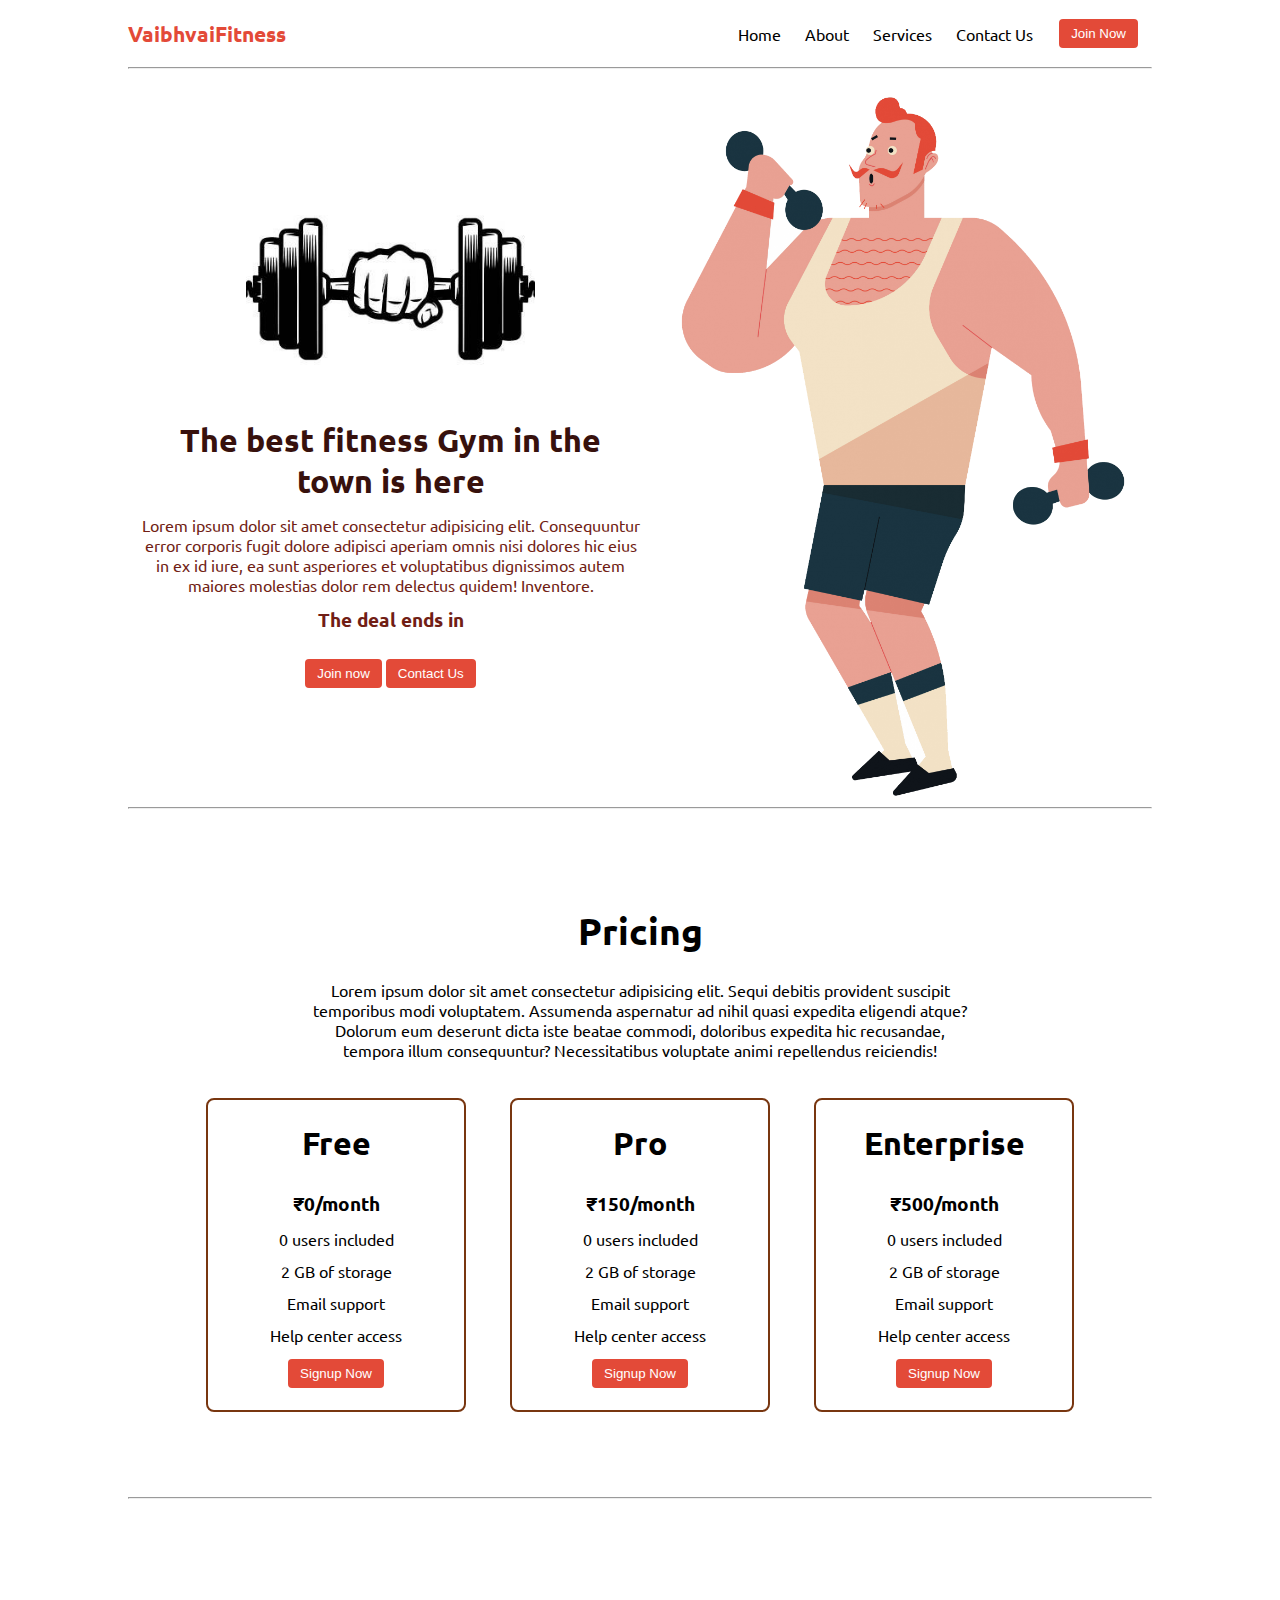
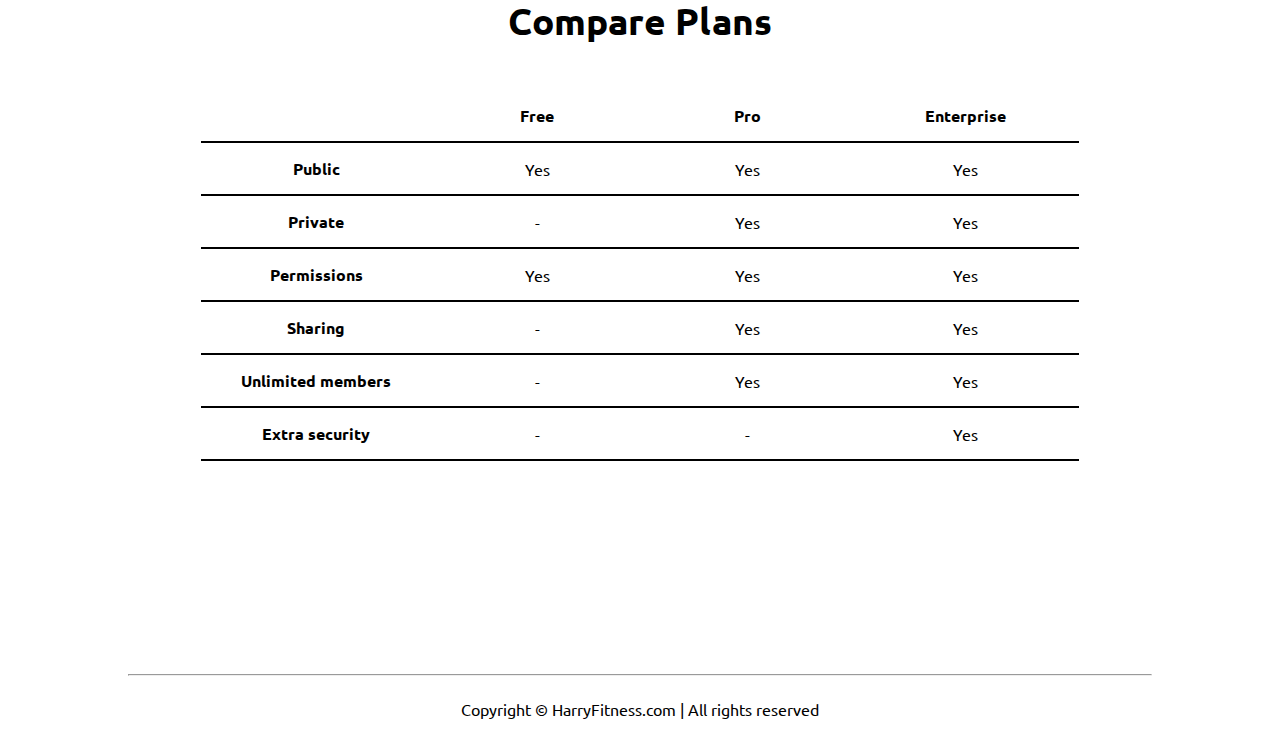
<file: index.html>
<!DOCTYPE html>
<html lang="en">

<head>
    <meta charset="UTF-8">
    <meta http-equiv="X-UA-Compatible" content="IE=edge">
    <meta name="viewport" content="width=device-width, initial-scale=1.0">
    <title>HarryFitness - The best fitness gym in the town</title>
    <link rel="stylesheet" href="style.css">
    <script src="timer.js"></script>
    <link rel="stylesheet" href="utils.css">
</head>

<body class='overflow-x-hidden'>
    <div class="container mx-auto">
        <header>
            <nav class="flex justify-between">
                <div class="logo font-bold flex items-center text-blue">VaibhvaiFitness</div>
                <ul class="navbar flex items-center">
                    <li>Home</li>
                    <li>About</li>
                    <li>Services</li>
                    <li>Contact Us</li>
                    <li><button class="btn">Join Now</button></li>
                </ul>
            </nav>
            <hr>
        </header>
        <main class="min-h-screen">
            <section class="section1">
                <div class="flex">
                    <div class="topleft flex flex-col justify-center px-2">
                        <div class=" text-center">
                            <img class="dumbellimg" src="dumbell.png" alt="">
                        </div>
                        <h1 class="my-1 text-center">The best fitness Gym in the town is here</h1>
                        <p class=" text-center">Lorem ipsum dolor sit amet consectetur adipisicing elit. Consequuntur
                            error corporis fugit dolore adipisci aperiam omnis nisi dolores hic eius in ex id iure, ea
                            sunt asperiores et voluptatibus dignissimos autem maiores molestias dolor rem delectus
                            quidem! Inventore.</p>
                            <!-- Display the countdown timer in an element -->
                            <p class="deal text-center">The deal ends in <span id="demo"></span></p>
                            <div class="buttons">
                                <button class="btn">Join now</button>
                                <button class="btn">Contact Us</button>
                            </div>
                    </div>
                    <div class="topright flex justify-center">
                        <img class="gymimg" src="gym.png" alt="">
                    </div>
                </div>
            </section>
            <hr>
            <section class="section2">
                <h1 class="text-center my-2">Pricing</h1>
                <p class="my-2">Lorem ipsum dolor sit amet consectetur adipisicing elit. Sequi debitis provident
                    suscipit temporibus modi voluptatem. Assumenda aspernatur ad nihil quasi expedita eligendi atque?
                    Dolorum eum deserunt dicta iste beatae commodi, doloribus expedita hic recusandae, tempora illum
                    consequuntur? Necessitatibus voluptate animi repellendus reiciendis!</p>
                <div class="boxes flex justify-center">
                    <div class="box">
                        <h2>Free</h2>
                        <ul>
                            <li class="highlighted">₹0/month</li>
                            <li>0 users included</li>
                            <li>2 GB of storage</li>
                            <li>Email support</li>
                            <li>Help center access</li>
                            <li><button class="btn">Signup Now</button></li>
                        </ul>
                    </div>
                    <div class="box">
                        <h2>Pro</h2>
                        <ul>
                            <li class="highlighted">₹150/month</li>
                            <li>0 users included</li>
                            <li>2 GB of storage</li>
                            <li>Email support</li>
                            <li>Help center access</li>
                            <li><button class="btn">Signup Now</button></li>
                        </ul>
                    </div>
                    <div class="box">
                        <h2>Enterprise</h2>
                        <ul>
                            <li class="highlighted">₹500/month</li>
                            <li>0 users included</li>
                            <li>2 GB of storage</li>
                            <li>Email support</li>
                            <li>Help center access</li>
                            <li><button class="btn">Signup Now</button></li>
                        </ul>
                    </div>

                </div>
            </section>
            <hr>
            <section class="section3">
                <h1 class="text-center my-2">Compare Plans</h1>
                <div class="container plantable">
                    <table class="table text-center">
                      <thead>
                        <tr>
                          <th></th><th>Free</th>
                          <th>Pro</th>
                          <th>Enterprise</th>
                        </tr>
                      </thead>
                      <tbody>
                        <tr>
                          <th scope="row" class="text-start">Public</th>
                          <td>Yes</svg></td>
                          <td>Yes</svg></td>
                          <td>Yes</svg></td>
                        </tr>
                        <tr>
                          <th scope="row" class="text-start">Private</th>
                          <td>-</td>
                          <td>Yes</svg></td>
                          <td>Yes</svg></td>
                        </tr>
                      </tbody>
              
                      <tbody>
                        <tr>
                          <th scope="row" class="text-start">Permissions</th>
                          <td>Yes</svg></td>
                          <td>Yes</svg></td>
                          <td>Yes</svg></td>
                        </tr>
                        <tr>
                          <th scope="row" class="text-start">Sharing</th>
                          <td>-</td>
                          <td>Yes</svg></td>
                          <td>Yes</svg></td>
                        </tr>
                        <tr>
                          <th scope="row" class="text-start">Unlimited members</th>
                          <td>-</td>
                          <td>Yes</svg></td>
                          <td>Yes</svg></td>
                        </tr>
                        <tr>
                          <th scope="row" class="text-start">Extra security</th>
                          <td>-</td>
                          <td>-</td>
                          <td>Yes</svg></td>
                        </tr>
                      </tbody>
                    </table>
            </section>
            <hr>
        </main>
        <footer>
            Copyright &copy; HarryFitness.com | All rights reserved
        </footer>

    </div>
</body>

</html>
</file>
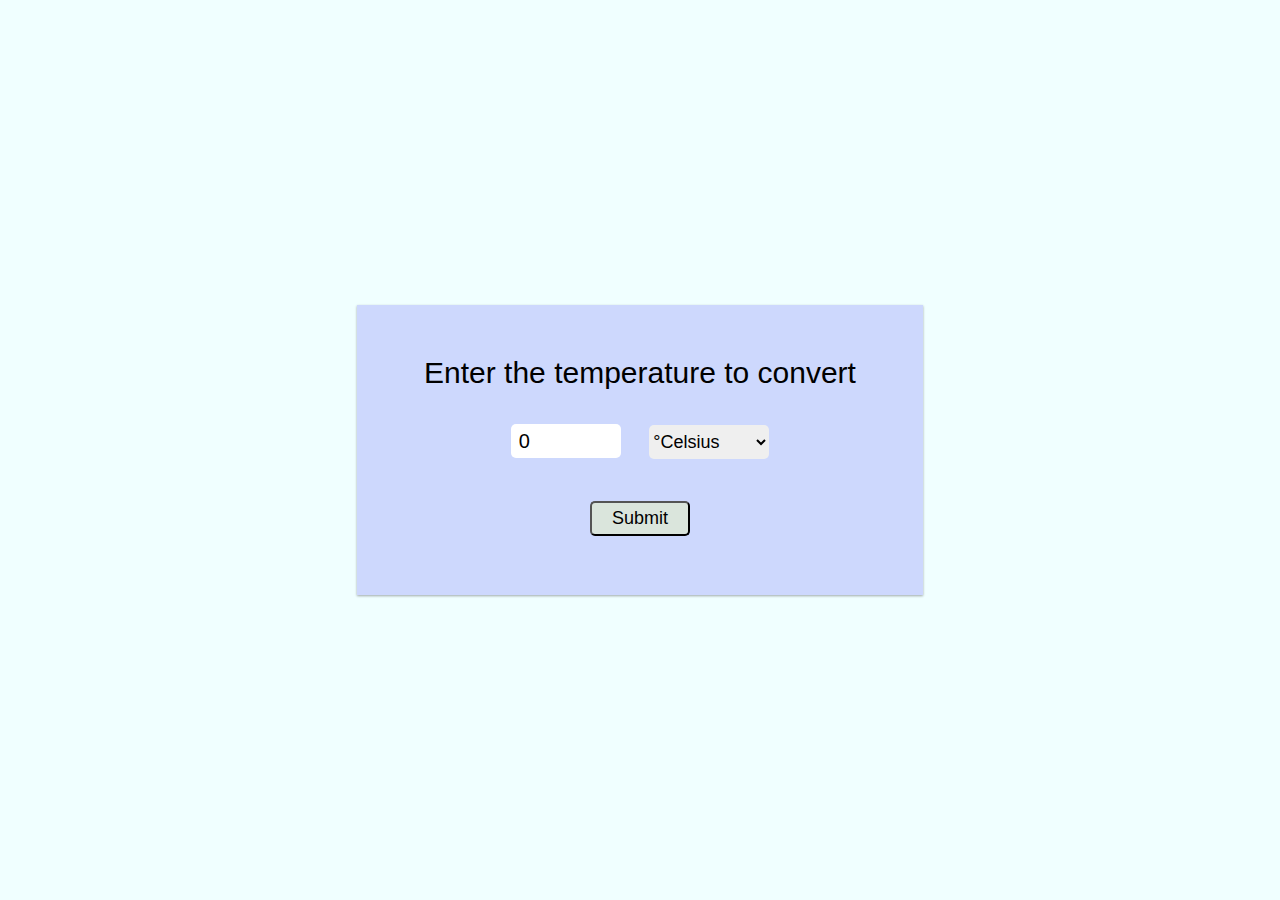
<file: temp_conv/OIBSIP-Level-1-Task-3-Temperature-Converter-Website/index.html>
<!DOCTYPE html>
<html lang="en">

<head>
    <meta charset="UTF-8">
    <meta http-equiv="X-UA-Compatible" content="IE=edge">
    <meta name="viewport" content="width=device-width, initial-scale=1.0">
    <link rel="stylesheet" href="style.css">
    <title>Temperature converter</title>
</head>

<body>
    <div class="container">
        <form id="calcTemp" onsubmit="calculateTemp(); return false">
            <label for="temp">Enter the temperature to convert</label>
            <br>
            <input type="number" name="temp" id="temp" value="0">
            <select name="temp_diff" id="temp_diff">
                <option value="cel">&#176;Celsius</option>
                <option value="fah">&#176;Fahrenheit</option>
            </select>
            <br>
            <input type="submit" name="temp" id="submit">
            <br>
            <span id="result"></span>
        </form>
    </div>

    <script src="script.js"></script>
</body>

</html>
</file>
<file: style.css>
@import url('https://fonts.googleapis.com/css2?family=Ubuntu:wght@300&display=swap');

*{
    margin: 0;
    padding: 0;
}

.container{
    max-width: 80vw;
    font-family: 'Ubuntu', sans-serif;
}

.navbar{
    display: flex;
    height: 67px;
}
.navbar li{
    list-style: none;
    margin: 0 12px;
}

.topleft{
    width: 50%;
}

.topright{ 
    width: 50%;
}

.section1{
   max-height: 100vh; 
   color: #711e15;
}

.section1 h1{
    color: #37110d;
    font-size: 2rem;
}

.logo{
    font-size: 1.3rem;
}

.dumbellimg{
    width: 289px;
}

.topright .gymimg{
    width: 466px;
}

.section2{
    padding: 73px;
}

.section2 h1{
    font-size: 2.3rem;
}

.section2 p{
    padding: 0 8vw;
    text-align: center;
}

.box{
    padding: 8px 0;
    margin: 12px 22px;
    min-width: 20vw;
    border: 2px solid rgb(120, 54, 16);
    border-radius: 8px;
    text-align: center;
}

.box h2{
    font-size: 2rem;
    padding: 15px 0;
}

.highlighted{
    font-size: 1.2rem;
    font-weight: bolder;
}

.box ul{
    list-style-type: none;
}

.box ul li{
   margin: 12px 2px;
}

.plantable{
    display: flex;
    justify-content: center;
    align-items: center;
}

.section3 table{
    width: 100%;
    margin-bottom: 140px;
    margin-top: 20px;
    border-collapse: collapse;
}

.section3 table th{ 
    width: 23vw; 
    border-bottom: 2px solid black;
    padding: 15px 0;
} 

.section3 table td{   
    border-bottom: 2px solid black; 
} 
 

.section3 h1{
    font-size: 2.3rem;
}

.section3{
    padding: 73px;
}

footer{
    padding: 23px;
    text-align: center;
}
.buttons{
    display: flex;
    justify-content: center;
    align-items: center;
    margin: 12px;
}

.deal{
    font-size: 1.2rem;
    font-weight: bolder;
    margin: 12px 0;
}
</file>
<file: utils.css>
.min-h-screen{
    min-height: 100vh;
}

.bg-red{
    background-color: red;
}

.mx-auto{
    margin-left: auto;
    margin-right: auto;
}

.flex{
    display: flex;
}

.items-center{
    align-items: center;
}

.justify-between{
    justify-content: space-between;
}

.justify-center{
    justify-content: center;
}

.flex-col{
    flex-direction: column;
}

.font-bold{
    font-weight: bolder;
}

.my-1{
    margin-top: 13px;
    margin-bottom: 13px;
}

.my-2{
    margin-top: 26px;
    margin-bottom: 26px;
}

.px-2{
    padding-left: 13px;
    padding-right: 13px;
}

.text-blue{
    color: rgb(227 74 56);;
}

.btn{
    padding:7px 12px;
    border: 2px solid white;
    border-radius: 6px;
    cursor: pointer;
    color: white;
    background-color: rgb(227 74 56);;
}

.overflow-x-hidden{
    overflow-x: hidden;
}

.text-center{
    text-align: center;
}
</file>
<file: temp_conv/OIBSIP-Level-1-Task-3-Temperature-Converter-Website/style.css>
@import url('https://fonts.googleapis.com/css2?family=Raleway:ital,wght@0,300;0,500;0,600;0,700;1,300;1,400;1,500;1,600;1,700&family=Roboto:wght@100;300;400;700&family=Ubuntu:ital,wght@0,300;0,400;0,500;1,300;1,400;1,500;1,700&display=swap');

* {
    box-sizing: border-box;
    padding: 0;
    margin: 0;
    font-family: 'Poppins', sans-serif;
}

.container {
    display: flex;
    justify-content: center;
    align-items: center;
    height: 100vh;
    text-align: center;
    background-color: azure;
}

#calcTemp {
    padding: 29px 67px;
    min-height: 290px;
    background-color: #cdd8fd;
    box-shadow: rgba(0, 0, 0, 0.12) 0px 1px 3px, rgba(0, 0, 0, 0.24) 0px 1px 2px;
}

label {
    font-size: 30px;
    line-height: 78px;
}

#temp {
    width: 110px;
    height: 34px;
    border-radius: 5px;
    margin: 12px;
    padding: 8px;
    font-size: 20px;
    font-weight: 500;
    border: none;
    outline: none;
}

#temp_diff {
    width: 120px;
    height: 34px;
    border-radius: 5px;
    margin: 12px;
    font-size: 18px;
    font-weight: 500;
    border: none;
    outline: none;
}

#submit {
    width: 100px;
    border-radius: 5px;
    margin: 30px 0 20px 0;
    font-size: 18px;
    background-color: rgb(218 229 220);
    padding: 5px;
    transition: all 0.5s ease;
}

#submit:hover{
    background-color: antiquewhite;
    cursor: pointer;
}

#result{
    font-size: 27px;
}
</file>
